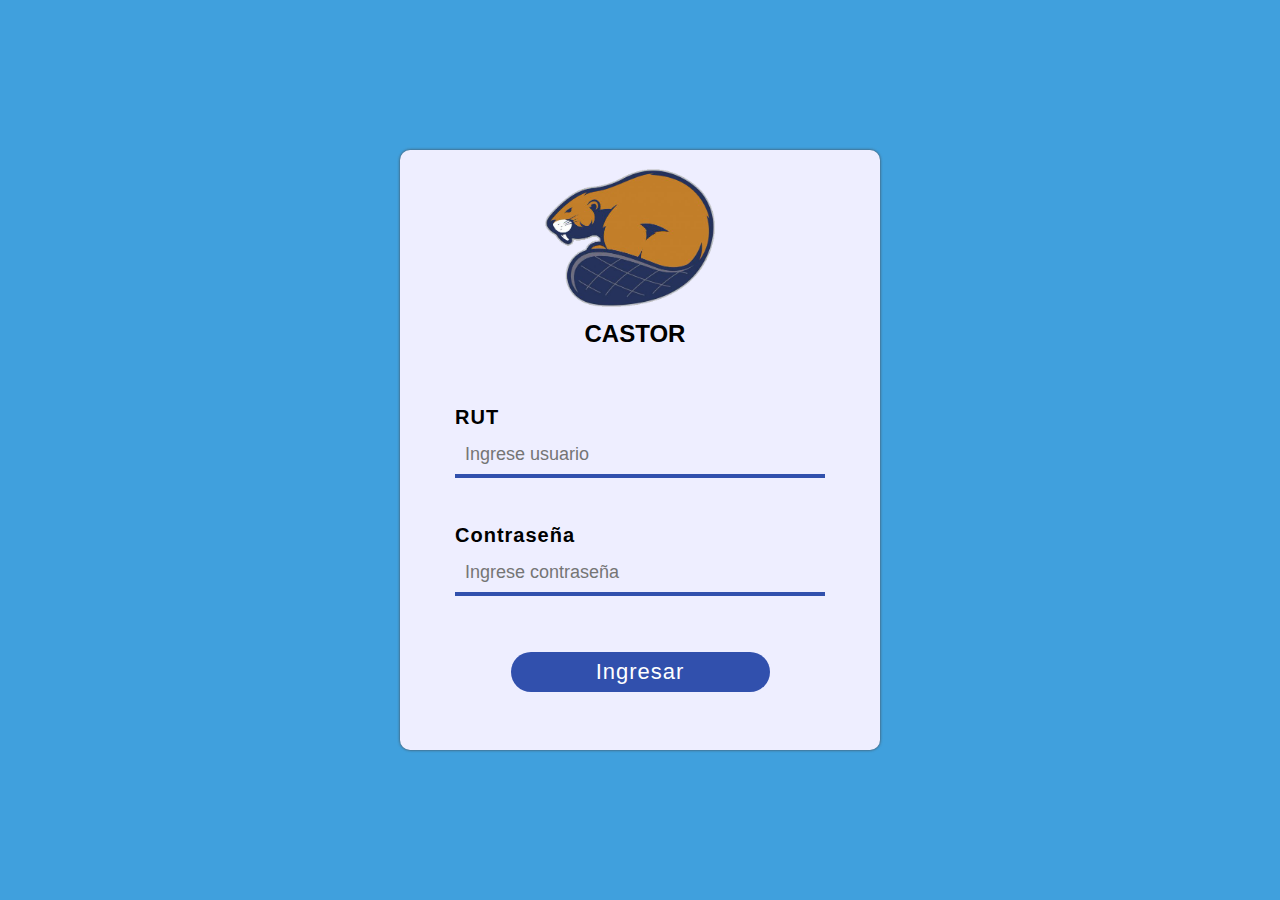
<file: index.html>
<!DOCTYPE html>
<html lang="es">

<head>
    <meta charset="UTF-8">
    <title>Iniciar Sesión</title>
    <link rel="stylesheet" href="css/login.css">
    
</head>

<body>

    <div id="singin">
        <div id="himg">
            <img src="img/bluexlogo.png" alt="Logo" id="img">
           
        </div>
 <h3 class="titulo">CASTOR</h1>

        <div id="form"><br><br>
            <form action="recursos/funciones/login_fx.php" method="POST">
                <label for="correo">RUT</label>
                <input required type="text" placeholder="Ingrese usuario" name="rut" id="rut">
                <label for="contrasena">Contraseña</label>
                <input required type="password" placeholder="Ingrese contraseña"  name="pass" id="pass">
                <input type="submit" value="Ingresar"  name="login" id="login">
            </form>
        </div>

    </div>

</body>
</html>
</file>
<file: css/login.css>
/*FUENTES*/

@font-face {
    font-family: "Playfair";
    src: url("fonts/PlayfairDisplay-VariableFont_wght.ttf");
}

/*GENERALES*/

* {
    margin: 0;
    padding: 0;
}

body{
    background-color: #40a0dd;
    background-position: bottom;
}

/*SINGIN*/

#singin {
    width: 480px;
    height: 600px;
    background-color: #eef;
    position: absolute;
    top: 50%;
    left: 50%;
    transform: translate(-50%, -50%);
    border-radius: 10px;
    box-sizing: border-box;
    padding: 0px 55px;
    font-family: sans-serif;
    box-shadow: 0 0 3px #444 ;
}

#singin #himg {
    height: 170px;
}

#singin #img {
    display: block;
    width: 170px;
    float: left;
    margin-left: 90px;
    margin-top: 5%;
}

#singin .titulo {
    float: left;
    position: relative;
    font-size: 24px;
    margin-top: 0px;
    margin-left: 35%;


    
   /* line-height: 100px;*/
    color: black;
}

#singin #desc{
    color: #444;
}

#singin #form form {
    font-size: 20px;
}

#singin #form form label {
    display: block;
    margin-top: 50px;
    letter-spacing: 1px;
    font-weight: bold;
}


#singin #form form input[type="text"], #singin #form form input[type="password"] {
    display: block;
    width: 100%;
    height: 40px;
    margin-top: 5px;
    padding-left: 10px;
    font-size: 18px;
    background-color: transparent;
    border: 0;
    box-shadow: 0 4px #3150ad;
    box-sizing: border-box;
        
}


#singin #form form input[type="text"]:focus, 
#singin #form form input[type="password"]:focus {
    box-shadow: 0 4px  #40a0dd;
    transition: 200ms all;

}


#singin #form form input[type="submit"]{
    display: block;
    height: 40px;
    width: 70%;
    margin: 0px auto;
    margin-top: 60px;
    border: 0px;
    background-color: #3150ad;
    border-radius: 20px;
    font-size: 22px;
    color: white;
    letter-spacing: 1px;
}

#singin #form form input[type="submit"]:hover{
    background-color: #40a0dd;
    transition: 200ms all;
    color: black;
}

#singin #abajo a{
    display: block;
    color: #555;
    text-decoration: none;
    text-align: center;
    margin-top: 20px;
    margin-bottom: -30px;
    font-size: 16px;
    font-weight: bold;
}

#singin #abajo a:hover{
    color: black;
    transition: 200ms all;
    font-weight: bold;
}
</file>
